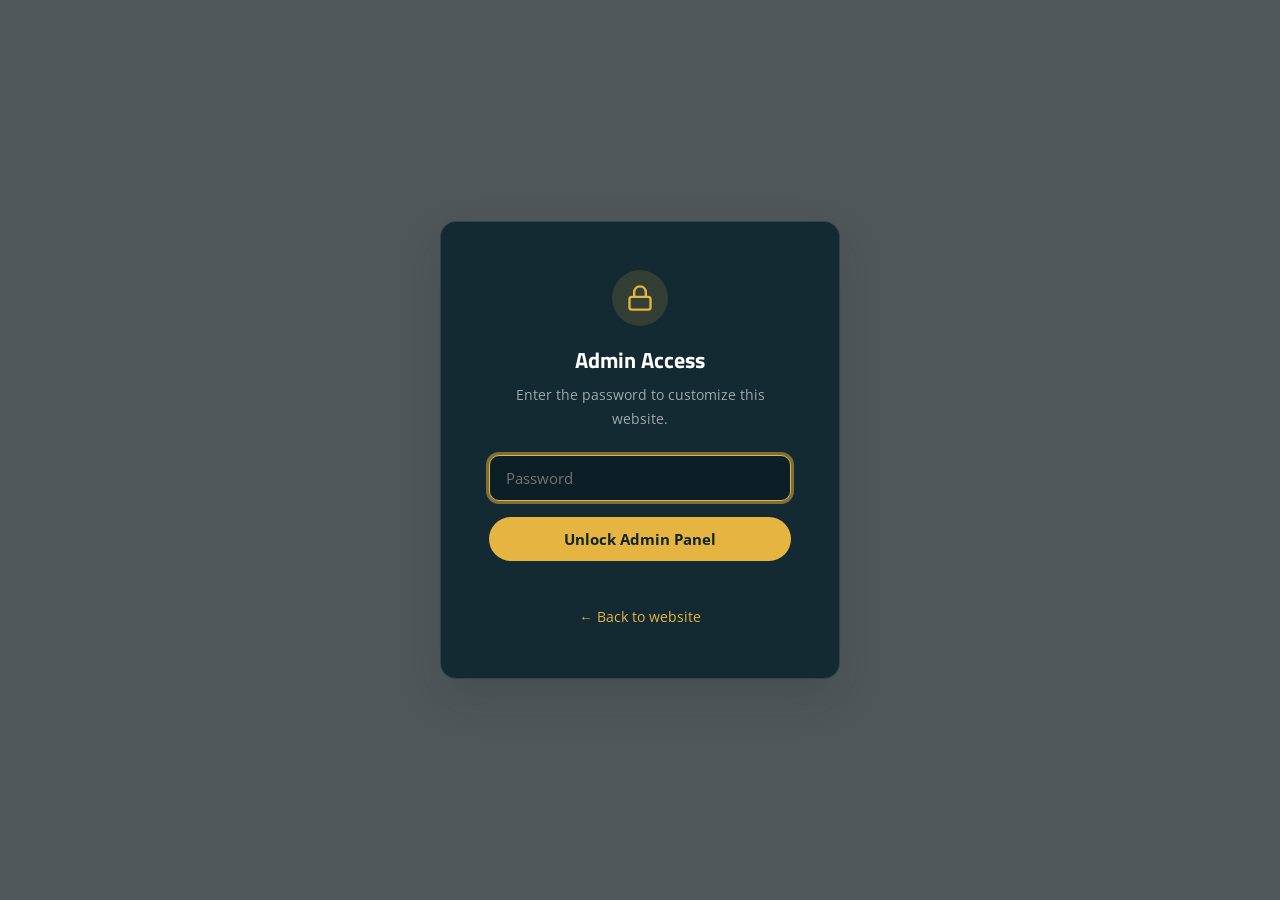
<file: admin.html>
<!doctype html>
<html lang="en">
<head>
  <meta charset="UTF-8">
  <meta name="viewport" content="width=device-width, initial-scale=1.0">
  <title>Admin Panel — Vietnam Airlines PTFS</title>
  <link rel="icon" type="image/svg+xml" href="favicon.svg">
  <link rel="preconnect" href="https://fonts.googleapis.com">
  <link rel="preconnect" href="https://fonts.gstatic.com" crossorigin>
  <link href="https://fonts.googleapis.com/css2?family=Titillium+Web:wght@400;600;700&family=Open+Sans:wght@400;600;700&display=swap" rel="stylesheet">
  <link rel="stylesheet" href="styles.css">
</head>
<body>

<!-- ===== LOGIN ===== -->
<div class="login-backdrop" id="loginBackdrop" style="display:none">
  <div class="login-modal" role="dialog" aria-modal="true" aria-labelledby="loginTitle">
    <div class="lock" aria-hidden="true">
      <svg viewBox="0 0 24 24" width="28" height="28" fill="none" stroke="currentColor" stroke-width="2"><rect x="3" y="11" width="18" height="11" rx="2"/><path d="M7 11V7a5 5 0 0 1 10 0v4"/></svg>
    </div>
    <h2 id="loginTitle">Admin Access</h2>
    <p>Enter the password to customize this website.</p>
    <form id="loginForm" novalidate>
      <div class="a-field">
        <label class="visually-hidden" for="loginPass">Password</label>
        <input type="password" id="loginPass" placeholder="Password" autocomplete="current-password" required>
      </div>
      <button type="submit" class="admin-btn" style="width:100%">Unlock Admin Panel</button>
      <div class="login-error" id="loginError" role="alert"></div>
    </form>
    <a href="index.html" style="display:inline-block;margin-top:16px;font-size:0.85rem;color:var(--vna-gold)">← Back to website</a>
  </div>
</div>

<!-- ===== SHELL ===== -->
<div class="admin-shell" id="adminShell" style="display:none">
  <aside class="admin-sidebar">
    <div class="admin-brand">
      <h1>Vietnam Airlines PTFS</h1>
      <p>Site Control Panel</p>
    </div>
    <nav class="admin-nav" aria-label="Admin sections">
      <span class="nav-group">Site</span>
      <a href="#tab-identity" data-admin-link data-tab="identity" class="active"><svg viewBox="0 0 24 24" fill="none" stroke="currentColor" stroke-width="2"><path d="M20 21v-2a4 4 0 0 0-4-4H8a4 4 0 0 0-4 4v2"/><circle cx="12" cy="7" r="4"/></svg>Identity</a>
      <a href="#tab-theme" data-admin-link data-tab="theme"><svg viewBox="0 0 24 24" fill="none" stroke="currentColor" stroke-width="2"><circle cx="13.5" cy="6.5" r="2.5"/><circle cx="17.5" cy="10.5" r="2.5"/><circle cx="8.5" cy="7.5" r="2.5"/><circle cx="6.5" cy="12.5" r="2.5"/><path d="M12 21a9 9 0 0 0 9-9H3a9 9 0 0 0 9 9z"/></svg>Theme</a>
      <a href="#tab-navigation" data-admin-link data-tab="navigation"><svg viewBox="0 0 24 24" fill="none" stroke="currentColor" stroke-width="2"><path d="M4 7h16M4 12h16M4 17h16"/></svg>Navigation</a>
      <span class="nav-group">Content</span>
      <a href="#tab-pages" data-admin-link data-tab="pages"><svg viewBox="0 0 24 24" fill="none" stroke="currentColor" stroke-width="2"><path d="M14 2H6a2 2 0 0 0-2 2v16a2 2 0 0 0 2 2h12a2 2 0 0 0 2-2V8z"/><path d="M14 2v6h6"/></svg>Pages & Sections</a>
      <span class="nav-group">System</span>
      <a href="#tab-transfer" data-admin-link data-tab="transfer"><svg viewBox="0 0 24 24" fill="none" stroke="currentColor" stroke-width="2"><path d="M5 9l-3 3 3 3M19 15l3-3-3-3M9 6l6 12"/></svg>Import / Export</a>
      <a href="#tab-danger" data-admin-link data-tab="danger"><svg viewBox="0 0 24 24" fill="none" stroke="currentColor" stroke-width="2"><path d="M12 9v4M12 17h.01M10.3 3.9L1.8 18a2 2 0 0 0 1.7 3h17a2 2 0 0 0 1.7-3L13.7 3.9a2 2 0 0 0-3.4 0z"/></svg>Danger Zone</a>
    </nav>
    <div style="margin:auto var(--s5) 0;padding-top:var(--s4);border-top:1px solid rgba(255,255,255,0.1);font-size:0.75rem;color:rgba(255,255,255,0.5)">
      Edits save to this browser. Export to publish them.
    </div>
  </aside>

  <div class="admin-main">
    <div class="admin-topbar">
      <h2><span class="kicker">Customize your site</span><span id="tabTitle">Identity</span></h2>
      <span class="admin-live"><span class="dot"></span> Live — saved to this browser</span>
    </div>

    <!-- ===== IDENTITY ===== -->
    <section class="admin-section active" id="tabpane-identity">
      <div class="admin-card">
        <h3>Site Identity</h3>
        <p class="card-desc">The name, tagline, logo and favicon shown across the whole site.</p>
        <div class="a-grid">
          <div class="a-field"><label>Site Name</label><input type="text" id="aSiteName" placeholder="Vietnam Airlines PTFS"></div>
          <div class="a-field"><label>Tagline</label><input type="text" id="aTagline" placeholder="Fly With the Golden Lotus"></div>
        </div>
        <div class="a-field"><label>Logo (Image URL or Data URI)</label><input type="text" id="aLogo" placeholder="Paste image URL / data URI"></div>
        <div class="a-field"><label>Favicon (Image URL)</label><input type="text" id="aFavicon" placeholder="Paste image URL"></div>
        <div class="admin-btn-row">
          <button class="admin-btn" id="saveIdentity">Save Identity</button>
        </div>
      </div>
    </section>

    <!-- ===== THEME ===== -->
    <section class="admin-section" id="tabpane-theme">
      <div class="admin-card">
        <h3>Brand Colors</h3>
        <p class="card-desc">Define the entire visual palette. These map to every page.</p>
        <div class="a-grid">
          <div class="a-field"><label>Primary (VNA Blue)</label><input type="color" id="aPrimary" style="height:46px;padding:4px"></div>
          <div class="a-field"><label>Primary Dark</label><input type="color" id="aPrimaryDark" style="height:46px;padding:4px"></div>
          <div class="a-field"><label>Accent (Golden)</label><input type="color" id="aSecondary" style="height:46px;padding:4px"></div>
          <div class="a-field"><label>Creme</label><input type="color" id="aCreme" style="height:46px;padding:4px"></div>
          <div class="a-field"><label>Background</label><input type="color" id="aBackground" style="height:46px;padding:4px"></div>
          <div class="a-field"><label>Surface</label><input type="color" id="aSurface" style="height:46px;padding:4px"></div>
          <div class="a-field"><label>Text</label><input type="color" id="aText" style="height:46px;padding:4px"></div>
          <div class="a-field"><label>Muted Text</label><input type="color" id="aTextMuted" style="height:46px;padding:4px"></div>
          <div class="a-field"><label>Border</label><input type="color" id="aBorder" style="height:46px;padding:4px"></div>
        </div>
      </div>
      <div class="admin-card">
        <h3>Typography & Shape</h3>
        <p class="card-desc">Choose a font pairing and corner radius for the whole site.</p>
        <div class="a-grid">
          <div class="a-field"><label>Font Pairing</label>
            <select id="aFontPreset">
              <option value="titillium-open-sans">Titillium Web + Open Sans</option>
              <option value="montserrat-inter">Montserrat + Inter</option>
              <option value="poppins-lato">Poppins + Lato</option>
              <option value="playfair-open-sans">Playfair Display + Open Sans</option>
            </select>
          </div>
          <div class="a-field"><label>Corner Radius</label>
            <select id="aRadius">
              <option value="soft">Soft</option>
              <option value="round">Rounded</option>
              <option value="sharp">Sharp</option>
            </select>
          </div>
          <div class="a-field"><label>Header Style</label>
            <select id="aHeaderStyle">
              <option value="transparent">Transparent (over hero)</option>
              <option value="solid">Always Solid</option>
            </select>
          </div>
        </div>
        <div class="a-field"><label>Global Background Image (URL)</label><input type="text" id="aBgImage" placeholder="Leave empty to use theme colors"></div>
        <div class="admin-btn-row">
          <button class="admin-btn" id="saveTheme">Save Theme</button>
          <button class="admin-btn ghost" id="resetTheme">Reset to Default</button>
        </div>
      </div>
    </section>

    <!-- ===== NAVIGATION ===== -->
    <section class="admin-section" id="tabpane-navigation">
      <div class="admin-card">
        <h3>Navigation</h3>
        <p class="card-desc">Rename or hide pages in the header menu. Hidden pages remain reachable by direct link.</p>
        <div id="navEditor"></div>
      </div>
    </section>

    <!-- ===== PAGES ===== -->
    <section class="admin-section" id="tabpane-pages">
      <div class="admin-card">
        <h3>Select a page</h3>
        <p class="card-desc">Choose a page to arrange its content sections, then edit each section's fields.</p>
        <div class="a-field">
          <label>Page</label>
          <select id="pageSelect"></select>
        </div>
        <div class="a-field"><label>Page Title Override</label><input type="text" id="pageTitle" placeholder="Leave blank to use the menu label"></div>
        <div class="a-field"><label>Meta Description</label><input type="text" id="pageMeta" placeholder="Search engines show this under the title"></div>
      </div>
      <div class="admin-card">
        <div class="admin-topbar" style="margin-bottom:var(--s4)">
          <h3>Sections</h3>
          <div class="admin-btn-row" style="margin-top:0">
            <select id="addSectionType" style="background:#0C1E26;border:1px solid rgba(255,255,255,0.14);color:#EDF4F6;padding:10px 12px;border-radius:10px">
              <option value="hero">Hero</option>
              <option value="imageText">Image + Text</option>
              <option value="featureCards">Feature Cards</option>
              <option value="statsRow">Stats Row</option>
              <option value="richText">Rich Text</option>
              <option value="accordion">Accordion</option>
              <option value="table">Table</option>
              <option value="ctaBanner">CTA Banner</option>
              <option value="socialLinks">Social Links</option>
              <option value="buttonRow">Button Row</option>
              <option value="divider">Divider</option>
            </select>
            <button class="admin-btn" id="addSectionBtn">＋ Add</button>
          </div>
        </div>
        <div id="sectionList"></div>
      </div>
      <div class="admin-card" id="sectionEditorCard" style="display:none">
        <h3 id="sectionEditorTitle">Edit section</h3>
        <div id="sectionEditor"></div>
        <div class="admin-btn-row">
          <button class="admin-btn" id="saveSection">Save Section</button>
          <button class="admin-btn ghost" id="closeSectionEditor">Done</button>
        </div>
      </div>
    </section>

    <!-- ===== TRANSFER ===== -->
    <section class="admin-section" id="tabpane-transfer">
      <div class="admin-card">
        <h3>Publish your changes</h3>
        <p class="card-desc">Edits live only in this browser until you publish. Export the config and replace <code>content.json</code> in your project, then redeploy.</p>
        <div class="admin-btn-row">
          <button class="admin-btn" id="exportBtn">Export config.json (download)</button>
        </div>
        <hr class="admin-divider">
        <h3>Import</h3>
        <p class="card-desc">Load a previously exported config, or reset to the published <code>content.json</code> defaults.</p>
        <div class="a-field"><label>Import file</label><input type="file" id="importFile" accept=".json,application/json"></div>
        <div class="admin-btn-row">
          <button class="admin-btn ghost" id="importBtn">Import from file</button>
          <button class="admin-btn ghost" id="discardDraftBtn">Discard local draft</button>
        </div>
      </div>
    </section>

    <!-- ===== DANGER ===== -->
    <section class="admin-section" id="tabpane-danger">
      <div class="admin-card">
        <h3 style="color:#ff9d9d">Danger Zone</h3>
        <p class="card-desc">Actions that affect the whole site — use with care.</p>
        <div class="admin-btn-row">
          <button class="admin-btn danger" id="lockBtn">Lock Admin Panel</button>
          <a class="admin-btn ghost" href="index.html" style="text-decoration:none">Open Website</a>
        </div>
      </div>
    </section>

  </div>
</div>

<div class="admin-toast" id="adminToast" role="status" aria-live="polite"></div>

<script src="app.js"></script>
<script>
(function () {
  var isAuthed = VNA.isUnlocked();
  var backdrop = document.getElementById('loginBackdrop');
  var shell = document.getElementById('adminShell');
  var form = document.getElementById('loginForm');
  var pass = document.getElementById('loginPass');
  var err = document.getElementById('loginError');

  function showShell() {
    backdrop.style.display = 'none';
    shell.style.display = 'flex';
    VNA.loadContent().then(function () {
      VNA.applyTheme();
      bindTabs();
      loadIdentity();
      loadTheme();
      loadNavigation();
      loadPages();
    });
  }

  if (isAuthed) showShell();
  else {
    backdrop.style.display = 'flex';
    pass.focus();
  }

  /* async sha */
  function sha256(str) {
    var buf = new TextEncoder().encode(str);
    return crypto.subtle.digest('SHA-256', buf).then(function (d) {
      return Array.from(new Uint8Array(d)).map(function (b) { return b.toString(16).padStart(2, '0'); }).join('');
    });
  }
  form.addEventListener('submit', function (e) { e.preventDefault(); doLogin(); });
  function doLogin() {
    var val = pass.value;
    var expected = VNA.getPasswordHash();
    if (!expected) { err.textContent = 'No password configured. Set content.json admin.passwordHash.'; return; }
    sha256(val).then(function (h) {
      if (h === expected) { err.textContent = ''; VNA.unlock(); showShell(); }
      else { err.textContent = 'Incorrect password. Try again.'; pass.select(); pass.focus(); }
    });
  }

  /* ===== TABS ===== */
  function bindTabs() {
    var titles = { identity:'Identity', theme:'Theme', navigation:'Navigation', pages:'Pages & Sections', transfer:'Import / Export', danger:'Danger Zone' };
    document.querySelectorAll('[data-admin-link]').forEach(function (a) {
      a.addEventListener('click', function (e) {
        e.preventDefault();
        var tab = a.getAttribute('data-tab');
        document.querySelectorAll('[data-admin-link]').forEach(function (x) { x.classList.remove('active'); });
        a.classList.add('active');
        document.querySelectorAll('.admin-section').forEach(function (s) { s.classList.remove('active'); });
        var pane = document.getElementById('tabpane-' + tab);
        if (pane) pane.classList.add('active');
        document.getElementById('tabTitle').textContent = titles[tab] || tab;
      });
    });
  }

  /* ===== IDENTITY ===== */
  function loadIdentity() {
    var id = VNA.identity();
    setVal('aSiteName', id.siteName);
    setVal('aTagline', id.tagline);
    setVal('aLogo', id.logo ? id.logo.image : '');
    setVal('aFavicon', id.favicon ? id.favicon.image : '');
  }
  document.getElementById('saveIdentity').addEventListener('click', function () {
    VNA.setDraftPath('identity.siteName', gv('aSiteName'));
    VNA.setDraftPath('identity.tagline', gv('aTagline'));
    VNA.setDraftPath('identity.logo.image', gv('aLogo'));
    VNA.setDraftPath('identity.favicon.image', gv('aFavicon'));
    VNA.applyTheme();
    VNA.toast('Identity saved & applied.');
  });

  /* ===== THEME ===== */
  function loadTheme() {
    var t = VNA.theme();
    var c = t.colors;
    setVal('aPrimary', c.primary);
    setVal('aPrimaryDark', c.primaryDark);
    setVal('aSecondary', c.secondary);
    setVal('aCreme', c.creme);
    setVal('aBackground', c.background);
    setVal('aSurface', c.surface);
    setVal('aText', c.text);
    setVal('aTextMuted', c.textMuted);
    setVal('aBorder', c.border);
    setVal('aFontPreset', t.fontPresetId);
    setVal('aRadius', t.radius);
    setVal('aHeaderStyle', t.headerStyle);
    setVal('aBgImage', t.backgroundImage);
  }
  document.getElementById('saveTheme').addEventListener('click', function () {
    VNA.setDraftPath('theme.colors.primary', gv('aPrimary'));
    VNA.setDraftPath('theme.colors.primaryDark', gv('aPrimaryDark'));
    VNA.setDraftPath('theme.colors.secondary', gv('aSecondary'));
    VNA.setDraftPath('theme.colors.creme', gv('aCreme'));
    VNA.setDraftPath('theme.colors.background', gv('aBackground'));
    VNA.setDraftPath('theme.colors.surface', gv('aSurface'));
    VNA.setDraftPath('theme.colors.text', gv('aText'));
    VNA.setDraftPath('theme.colors.textMuted', gv('aTextMuted'));
    VNA.setDraftPath('theme.colors.border', gv('aBorder'));
    VNA.setDraftPath('theme.fontPresetId', gv('aFontPreset'));
    VNA.setDraftPath('theme.radius', gv('aRadius'));
    VNA.setDraftPath('theme.headerStyle', gv('aHeaderStyle'));
    VNA.setDraftPath('theme.backgroundImage', gv('aBgImage'));
    loadThemeFont();
    VNA.applyTheme();
    VNA.toast('Theme saved & applied.');
  });
  function loadThemeFont() {
    var fp = { 'titillium-open-sans':'Titillium+Web:wght@400;600;700|Open+Sans:wght@400;600;700', 'montserrat-inter':'Montserrat:wght@400;600;700|Inter:wght@400;600;700', 'poppins-lato':'Poppins:wght@400;600;700|Lato:wght@400;700', 'playfair-open-sans':'Playfair+Display:wght@600;700|Open+Sans:wght@400;600;700' }[gv('aFontPreset')];
    if (fp) {
      var link = document.createElement('link');
      link.rel = 'stylesheet';
      link.href = 'https://fonts.googleapis.com/css2?family=' + fp + '&display=swap';
      document.head.appendChild(link);
    }
  }
  document.getElementById('resetTheme').addEventListener('click', function () {
    // reset theme keys to content.json defaults
    var t = VNA.theme();
    Object.keys(t.colors).forEach(function (k) { VNA.setDraftPath('theme.colors.' + k, t.colors[k]); });
    loadTheme();
    VNA.toast('Theme reset to published defaults.');
  });

  /* ===== NAVIGATION ===== */
  function loadNavigation() {
    var host = document.getElementById('navEditor');
    var routes = ['home','rules','about','about-server','about-socials','about-fleet','about-pacific','about-vasco','lotusmiles','lotusmiles-intro','lotusmiles-about','lotusmiles-howto','affiliates','affiliates-intro','affiliates-skyteam','affiliates-requirements','affiliates-tiers','affiliates-ours','support','careers','careers-intro','careers-positions','careers-results','careers-direct-entry','news','flight-info','flights','skyteam-flights','partner-flights','flight-board','meals-drinks'];
    var html = '';
    routes.forEach(function (r) {
      var ov = VNA.navOverrides()[r] || {};
      html += '<div class="a-sec-item" data-navcheck data-route="' + r + '">';
      html += '<label style="display:flex;align-items:center;gap:10px;flex:1;min-width:0"><input type="checkbox" data-navhidden ' + (ov.hidden ? 'checked' : '') + '> <span style="font-weight:600;font-size:0.92rem">' + VNA.labelFor(r) + '</span></label>';
      html += '<input type="text" data-navlabel value="' + (ov.label || '') + '" placeholder="Rename" style="width:170px;background:#0C1E26;border:1px solid rgba(255,255,255,0.14);color:#EDF4F6;padding:7px 10px;border-radius:8px">';
      html += '</div>';
    });
    host.innerHTML = '<p class="a-hint" style="margin-bottom:var(--s3)">Tick a page to hide it from the menu. Type a custom label to rename it. Changes save automatically.</p>' + html;
    host.querySelectorAll('[data-navhidden]').forEach(function (cb) {
      cb.addEventListener('change', saveNav);
    });
    host.querySelectorAll('[data-navlabel]').forEach(function (inp) {
      inp.addEventListener('change', saveNav);
    });
  }
  function saveNav() {
    document.querySelectorAll('[data-navcheck]').forEach(function (row) {
      var r = row.getAttribute('data-route');
      var hidden = row.querySelector('[data-navhidden]').checked;
      var label = row.querySelector('[data-navlabel]').value.trim();
      var ov = VNA.navOverrides()[r] || {};
      var patch = {};
      if (hidden) patch.hidden = true; else delete patch._unused;
      if (label) patch.label = label; else patch.label = undefined;
      var merged = Object.assign({}, ov);
      if (hidden) merged.hidden = true; else delete merged.hidden;
      if (label) merged.label = label; else delete merged.label;
      VNA.setDraftPath('navOverrides.' + r, merged);
    });
    VNA.toast('Navigation updated.');
  }

  /* ===== PAGES ===== */
  var currentPage = null;
  var pagesList = null;

  function loadPages() {
    pagesList = [];
    var all = VNA.allPages();
    Object.keys(all).forEach(function (k) { if (all[k]) pagesList.push(k); });
    // order by nav
    pagesList.sort();
    var sel = document.getElementById('pageSelect');
    sel.innerHTML = '';
    pagesList.forEach(function (k) {
      var o = document.createElement('option');
      o.value = k;
      o.textContent = VNA.labelFor(k) + ' (' + k + ')';
      sel.appendChild(o);
    });
    if (pagesList.indexOf(currentPage) === -1) currentPage = pagesList[0] || 'home';
    sel.value = currentPage;
    sel.addEventListener('change', function () {
      currentPage = sel.value;
      loadPageEditor();
    });
    loadPageEditor();
  }

  function loadPageEditor() {
    var page = VNA.allPages()[currentPage] || { sections: [] };
    setVal('pageTitle', page.titleOverride || '');
    setVal('pageMeta', page.metaDescription || '');
    renderSectionList(page.sections || []);
  }

  function renderSectionList(sections) {
    var host = document.getElementById('sectionList');
    if (!sections.length) { host.innerHTML = '<div class="empty-state" style="border-color:rgba(255,255,255,0.15);color:rgba(255,255,255,0.6)">No sections yet. Add one to start building this page.</div>'; return; }
    var html = '';
    sections.forEach(function (sec, i) {
      var title = secTitle(sec);
      html += '<div class="a-sec-item" data-sec-row data-index="' + i + '">';
      html += '<div class="handle"><span class="grip" title="Drag">⠿</span><span class="type-tag">' + sec.type + '</span></div>';
      html += '<span class="title" style="flex:1">' + (title || '(untitled)') + '</span>';
      html += '<div class="sec-actions" data-index="' + i + '">';
      html += '<button class="icon-btn" data-editsec title="Edit"><svg viewBox="0 0 24 24" fill="none" stroke="currentColor" stroke-width="2"><path d="M17 3a2.8 2.8 0 1 1 4 4L7.5 20.5 2 22l1.5-5.5z"/></svg></button>';
      html += '<button class="icon-btn" data-movesec data-dir="up" title="Move up"><svg viewBox="0 0 24 24" fill="none" stroke="currentColor" stroke-width="2"><path d="M12 19V5M5 12l7-7 7 7"/></svg></button>';
      html += '<button class="icon-btn" data-movesec data-dir="down" title="Move down"><svg viewBox="0 0 24 24" fill="none" stroke="currentColor" stroke-width="2"><path d="M12 5v14M5 12l7 7 7-7"/></svg></button>';
      html += '<button class="icon-btn del" data-delsec title="Remove"><svg viewBox="0 0 24 24" fill="none" stroke="currentColor" stroke-width="2"><path d="M3 6h18M8 6V4a1 1 0 0 1 1-1h6a1 1 0 0 1 1 1v2M6 6l1 15h10l1-15"/></svg></button>';
      html += '</div></div>';
    });
    host.innerHTML = html;
    host.querySelectorAll('[data-editsec]').forEach(function (b) { b.addEventListener('click', function () { openSectionEditor(parseInt(b.closest('[data-sec-row]').getAttribute('data-index'), 10)); }); });
    host.querySelectorAll('[data-delsec]').forEach(function (b) { b.addEventListener('click', function () { removeSection(parseInt(b.closest('[data-sec-row]').getAttribute('data-index'), 10)); }); });
    host.querySelectorAll('[data-movesec]').forEach(function (b) { b.addEventListener('click', function () { moveSection(parseInt(b.closest('[data-sec-row]').getAttribute('data-index'), 10), b.getAttribute('data-dir')); }); });
  }

  function secTitle(sec) {
    var d = sec.data || {};
    return d.heading || d.title || (d.items && d.items[0] && d.items[0].title) || '';
  }

  function currentSections() {
    var page = VNA.allPages()[currentPage] || { sections: [] };
    return page.sections || [];
  }
  function saveSections(list) {
    VNA.setDraftPath('pages.' + currentPage + '.sections', list);
    renderSectionList(list);
  }

  document.getElementById('addSectionBtn').addEventListener('click', function () {
    var type = document.getElementById('addSectionType').value;
    var sec = makeSection(type);
    var list = currentSections();
    list.push(sec);
    saveSections(list);
    VNA.toast('Added ' + type + ' section.');
  });

  function makeSection(type) {
    var id = type + '_' + Math.random().toString(36).slice(2, 8);
    var data = defaultsFor(type);
    return { id: id, type: type, data: data };
  }
  function defaultsFor(type) {
    switch (type) {
      case 'hero': return { eyebrow:'', heading:'Heading', subheading:'', backgroundImage:'', overlay:true, align:'left', height:'medium', buttons:[] };
      case 'imageText': return { heading:'Heading', body:'Body text', image:'', imagePosition:'left', buttons:[] };
      case 'featureCards': return { heading:'', layout:'grid', columns:'3', items:[{icon:'',title:'Card',text:'',link:'',featured:false}] };
      case 'statsRow': return { items:[{value:'100',label:'Label'}] };
      case 'richText': return { heading:'', body:'Rich text', align:'left', width:'narrow' };
      case 'accordion': return { heading:'', items:[{question:'Question',answer:'Answer'}] };
      case 'table': return { heading:'', columns:[{label:'Column'},{label:'Column'}], rows:[{cells:[{value:''},{value:''}]}] };
      case 'ctaBanner': return { heading:'Heading', body:'Body', tone:'brand', button:{label:'Button',link:'',style:'primary'} };
      case 'socialLinks': return { heading:'', items:[{platform:'discord',label:'Discord',url:''}] };
      case 'buttonRow': return { align:'center', buttons:[{label:'Button',link:'',style:'secondary'}] };
      case 'divider': return { style:'space', size:'small' };
      default: return {};
    }
  }

  function removeSection(i) {
    var list = currentSections();
    list.splice(i, 1);
    saveSections(list);
    if (editingIndex === i || editingIndex > i) { editingIndex--; }
    VNA.toast('Section removed.');
  }
  function moveSection(i, dir) {
    var list = currentSections();
    var j = dir === 'up' ? i - 1 : i + 1;
    if (j < 0 || j >= list.length) return;
    var tmp = list[i]; list[i] = list[j]; list[j] = tmp;
    saveSections(list);
    if (editingIndex === i) editingIndex = j;
    else if (editingIndex === j) editingIndex = i;
  }

  /* ===== SECTION EDITOR ===== */
  var editingIndex = -1;
  function openSectionEditor(i) {
    editingIndex = i;
    var list = currentSections();
    var sec = list[i];
    document.getElementById('sectionEditorCard').style.display = 'block';
    document.getElementById('sectionEditorTitle').textContent = 'Edit ' + sec.type + ' section';
    var host = document.getElementById('sectionEditor');
    host.innerHTML = buildEditorForm(sec);
    bindEditorForm(sec);
  }
  document.getElementById('closeSectionEditor').addEventListener('click', function () {
    document.getElementById('sectionEditorCard').style.display = 'none';
    editingIndex = -1;
  });

  function buildEditorForm(sec) {
    var d = sec.data || {};
    var html = '';
    function field(label, id, value, isTextarea) {
      var v = (value == null ? '' : String(value)).replace(/"/g, '&quot;');
      return '<div class="a-field"><label>' + label + '</label>' +
        (isTextarea ? '<textarea data-secf id="' + id + '">' + v + '</textarea>' : '<input type="text" data-secf id="' + id + '" value="' + v + '">') + '</div>';
    }
    switch (sec.type) {
      case 'hero':
        html += field('Eyebrow', 'fEyebrow', d.eyebrow);
        html += field('Heading', 'fHeading', d.heading);
        html += field('Subheading (Markdown)', 'fSubheading', d.subheading, true);
        html += field('Background Image URL', 'fBgImage', d.backgroundImage);
        html += field('Align', 'fAlign', d.align);
        html += field('Height', 'fHeight', d.height);
        html += '<div class="a-field"><label>Overlay</label><input type="checkbox" data-seccheck id="fOverlay"' + (d.overlay ? ' checked' : '') + '></div>';
        break;
      case 'imageText':
        html += field('Heading', 'fHeading', d.heading);
        html += field('Body (Markdown)', 'fBody', d.body, true);
        html += field('Image URL', 'fImage', d.image);
        html += field('Image Position (left/right)', 'fImgPos', d.imagePosition);
        break;
      case 'featureCards':
        html += field('Heading', 'fHeading', d.heading);
        html += field('Layout (grid/list)', 'fLayout', d.layout);
        html += field('Columns (2/3)', 'fColumns', d.columns);
        html += '<div class="a-hint" style="margin-bottom:var(--s3)">Edit card items as JSON (icon name, title, text, link, featured).</div>';
        html += field('Items (JSON array)', 'fItems', JSON.stringify(d.items || []), true);
        break;
      case 'statsRow':
        html += '<div class="a-hint" style="margin-bottom:var(--s3)">Edit stats as a JSON array of {value, label}.</div>';
        html += field('Items (JSON array)', 'fItems', JSON.stringify(d.items || []), true);
        break;
      case 'richText':
        html += field('Heading', 'fHeading', d.heading);
        html += field('Body (Markdown)', 'fBody', d.body, true);
        html += field('Align (left/center)', 'fAlign', d.align);
        html += field('Width (full/narrow)', 'fWidth', d.width);
        break;
      case 'accordion':
        html += field('Heading', 'fHeading', d.heading);
        html += '<div class="a-hint" style="margin-bottom:var(--s3)">Edit items as a JSON array of {question, answer (Markdown)}.</div>';
        html += field('Items (JSON array)', 'fItems', JSON.stringify(d.items || []), true);
        break;
      case 'table':
        html += field('Heading', 'fHeading', d.heading);
        html += field('Columns (JSON array)', 'fColumnsData', JSON.stringify(d.columns || []), true);
        html += field('Rows (JSON array)', 'fRows', JSON.stringify(d.rows || []), true);
        break;
      case 'ctaBanner':
        html += field('Heading', 'fHeading', d.heading);
        html += field('Body', 'fBody', d.body, true);
        html += field('Tone (brand/gold/subtle)', 'fTone', d.tone);
        html += field('Button Label', 'fBtnLabel', d.button ? d.button.label : '');
        html += field('Button Link', 'fBtnLink', d.button ? d.button.link : '');
        break;
      case 'socialLinks':
        html += field('Heading', 'fHeading', d.heading);
        html += field('Items (JSON array of {platform,label,url})', 'fItems', JSON.stringify(d.items || []), true);
        break;
      case 'buttonRow':
        html += field('Align (center/left)', 'fAlign', d.align);
        html += field('Buttons (JSON array of {label,link,style})', 'fItems', JSON.stringify(d.buttons || []), true);
        break;
      case 'divider':
        html += field('Size (small/medium/large)', 'fSize', d.size);
        break;
      default:
        html += '<p class="a-hint">No editable fields for this type.</p>';
    }
    return html;
  }

  function bindEditorForm(sec) {
    var d = sec.data || {};
    var host = document.getElementById('sectionEditor');
    host.querySelectorAll('[data-secf]').forEach(function (inp) { /* values read on save */ });
  }

  document.getElementById('saveSection').addEventListener('click', function () {
    if (editingIndex < 0) return;
    var list = currentSections();
    var sec = list[editingIndex];
    var d = sec.data;
    var host = document.getElementById('sectionEditor');
    function v(id) { var el = document.getElementById(id); return el ? el.value : ''; }
    function cb(id) { var el = document.getElementById(id); return el ? el.checked : false; }
    switch (sec.type) {
      case 'hero':
        d.eyebrow = v('fEyebrow'); d.heading = v('fHeading'); d.subheading = v('fSubheading');
        d.backgroundImage = v('fBgImage'); d.align = v('fAlign'); d.height = v('fHeight');
        d.overlay = !!document.getElementById('fOverlay') && document.getElementById('fOverlay').checked;
        break;
      case 'imageText':
        d.heading = v('fHeading'); d.body = v('fBody'); d.image = v('fImage'); d.imagePosition = v('fImgPos');
        break;
      case 'featureCards':
        d.heading = v('fHeading'); d.layout = v('fLayout'); d.columns = v('fColumns');
        try { d.items = JSON.parse(v('fItems')); } catch (e) { VNA.toast('Invalid JSON for items.'); return; }
        break;
      case 'statsRow':
        try { d.items = JSON.parse(v('fItems')); } catch (e2) { VNA.toast('Invalid JSON for items.'); return; }
        break;
      case 'richText':
        d.heading = v('fHeading'); d.body = v('fBody'); d.align = v('fAlign'); d.width = v('fWidth');
        break;
      case 'accordion':
        d.heading = v('fHeading');
        try { d.items = JSON.parse(v('fItems')); } catch (e3) { VNA.toast('Invalid JSON for items.'); return; }
        break;
      case 'table':
        d.heading = v('fHeading');
        try { d.columns = JSON.parse(v('fColumnsData')); d.rows = JSON.parse(v('fRows')); } catch (e4) { VNA.toast('Invalid JSON for table.'); return; }
        break;
      case 'ctaBanner':
        d.heading = v('fHeading'); d.body = v('fBody'); d.tone = v('fTone');
        d.button = d.button || {}; d.button.label = v('fBtnLabel'); d.button.link = v('fBtnLink');
        break;
      case 'socialLinks':
        d.heading = v('fHeading');
        try { d.items = JSON.parse(v('fItems')); } catch (e5) { VNA.toast('Invalid JSON for items.'); return; }
        break;
      case 'buttonRow':
        d.align = v('fAlign');
        try { d.buttons = JSON.parse(v('fItems')); } catch (e6) { VNA.toast('Invalid JSON for buttons.'); return; }
        break;
      case 'divider':
        d.size = v('fSize');
        break;
    }
    list[editingIndex] = sec;
    saveSections(list);
    VNA.toast('Section saved.');
  });

  /* ===== TRANSFER ===== */
  document.getElementById('exportBtn').addEventListener('click', function () {
    var json = VNA.exportJSON();
    var blob = new Blob([json], { type: 'application/json' });
    var url = URL.createObjectURL(blob);
    var a = document.createElement('a');
    a.href = url;
    a.download = 'content.json';
    document.body.appendChild(a);
    a.click();
    document.body.removeChild(a);
    URL.revokeObjectURL(url);
    VNA.toast('Exported content.json — replace the file in your project and redeploy.');
  });
  document.getElementById('importBtn').addEventListener('click', function () {
    var file = document.getElementById('importFile').files[0];
    if (!file) { VNA.toast('Choose a file first.'); return; }
    var reader = new FileReader();
    reader.onload = function (e) {
      try {
        var data = JSON.parse(e.target.result);
        // write into draft as full overlay
        VNA.setDraftPath('..', undefined); // noop
        localStorage.setItem('vna_admin_draft_v1', JSON.stringify(data));
        VNA.loadContent().then(function () { VNA.toast('Imported. Reload to see changes.'); location.reload(); });
      } catch (ex) { VNA.toast('Invalid config file.'); }
    };
    reader.readAsText(file);
  });
  document.getElementById('discardDraftBtn').addEventListener('click', function () {
    if (confirm('Discard all local edits and return to the published content.json?')) {
      VNA.clearDraft();
      VNA.loadContent().then(function () { location.reload(); });
    }
  });

  /* ===== DANGER ===== */
  document.getElementById('lockBtn').addEventListener('click', function () {
    VNA.lock();
    location.href = 'admin.html';
  });

  /* ===== helpers ===== */
  function setVal(id, val) { var el = document.getElementById(id); if (el) el.value = (val == null ? '' : val); }
  function gv(id) { var el = document.getElementById(id); return el ? el.value.trim() : ''; }
})();
</script>
</body>
</html>
</file>
<file: styles.css>
/* ============================================================
   Vietnam Airlines PTFS — Data-driven Website
   Rebuilt from content.json model (old VNA-React structure)
   Brand: VNA Blue / Golden-Yellow / Creme · Titillium + Open Sans
   ============================================================ */

:root {
  /* Brand palette (overridable via :root tokens from admin theme) */
  --vna-primary: #005F6E;
  --vna-primary-dark: #003C46;
  --vna-gold: #E6B441;
  --vna-creme: #FAFAEB;
  --vna-ink: #0B1F24;

  /* Semantic tokens bound from theme */
  --bg: #FFFFFF;
  --surface: #F4F6F7;
  --surface-2: #E9EEEF;
  --creme: #FAFAEB;
  --fg: #0B1F24;
  --muted: #5B7075;
  --border: #E1E7EA;
  --accent: #005F6E;
  --accent-dark: #003C46;
  --accent-2: #E6B441;
  --accent-contrast: #FFFFFF;
  --accent-2-contrast: #10252B;

  /* Type */
  --font-display: "Titillium Web", "Segoe UI", Arial, sans-serif;
  --font-body: "Open Sans", "Segoe UI", "Helvetica Neue", Arial, sans-serif;
  --font-mono: "Consolas", "Courier New", monospace;

  /* Spacing scale */
  --s1: 4px; --s2: 8px; --s3: 12px; --s4: 16px; --s5: 24px;
  --s6: 32px; --s7: 48px; --s8: 64px; --s9: 96px;

  /* Radius */
  --r-sm: 6px; --r-md: 10px; --r-lg: 16px; --r-full: 999px;

  /* Shadows */
  --sh-sm: 0 1px 2px rgba(11,31,36,0.08);
  --sh-md: 0 6px 18px rgba(11,31,36,0.1);
  --sh-lg: 0 18px 44px rgba(11,31,36,0.16);
  --sh-gold: 0 6px 20px rgba(230,180,65,0.3);

  --header-h: 72px;
}

/* ---------- Reset ---------- */
*, *::before, *::after { margin: 0; padding: 0; box-sizing: border-box; }
html { scroll-behavior: smooth; -webkit-text-size-adjust: 100%; }
body {
  font-family: var(--font-body);
  background: var(--bg);
  color: var(--fg);
  line-height: 1.65;
  min-height: 100vh;
  -webkit-font-smoothing: antialiased;
}
img { max-width: 100%; display: block; }
a { color: var(--accent); text-decoration: none; }
a, button { cursor: pointer; }
button, input, select, textarea { font-family: inherit; font-size: inherit; color: inherit; }
ul, ol { list-style-position: inside; }

:focus { outline: none; }
:focus-visible {
  outline: 3px solid var(--accent-2);
  outline-offset: 2px;
  border-radius: 3px;
}

.container { width: 100%; max-width: 1180px; margin: 0 auto; padding: 0 var(--s5); }
::selection { background: var(--accent-2); color: var(--accent-2-contrast); }

/* Visually hidden but available to screen readers */
.visually-hidden {
  position: absolute; width: 1px; height: 1px;
  padding: 0; margin: -1px; overflow: hidden;
  clip: rect(0 0 0 0); clip-path: inset(50%); white-space: nowrap; border: 0;
}

/* Skip link — first tabbable element */
.skip-link {
  position: fixed; top: 0; left: 0;
  transform: translateY(-150%);
  z-index: 600;
  background: var(--accent-dark); color: #fff;
  padding: var(--s2) var(--s4);
  border-radius: 0 0 var(--r-sm) 0;
  font-weight: 700; font-size: 0.92rem;
  transition: transform 0.18s cubic-bezier(0.16,1,0.3,1);
}
.skip-link:focus-visible { transform: translateY(0); outline: none; }

/* ============================================================
   HEADER — transparent over hero, solidifies on scroll
   ============================================================ */
.site-header {
  position: fixed;
  top: 0; left: 0; right: 0;
  height: var(--header-h);
  z-index: 100;
  display: flex;
  align-items: center;
  transition: background 0.28s cubic-bezier(0.16,1,0.3,1), box-shadow 0.28s ease, border-color 0.28s ease;
  background: transparent;
  border-bottom: 1px solid transparent;
  color: #fff;
}
.site-header.solid {
  background: rgba(255,255,255,0.96);
  border-bottom: 1px solid var(--border);
  box-shadow: var(--sh-sm);
  color: var(--fg);
  backdrop-filter: saturate(1.4) blur(8px);
}
.site-header .header-inner {
  width: 100%;
  max-width: 1280px;
  margin: 0 auto;
  padding: 0 var(--s5);
  display: flex;
  align-items: center;
  justify-content: space-between;
  gap: var(--s4);
}
.site-header .brand {
  display: flex; align-items: center; gap: var(--s3);
  color: inherit;
}
.site-header .brand .brand-name {
  font-family: var(--font-display);
  font-weight: 700;
  font-size: 1.15rem;
  line-height: 1.05;
}
.site-header .brand .brand-tag {
  font-size: 0.68rem;
  letter-spacing: 0.1em;
  text-transform: uppercase;
  opacity: 0.75;
}
.brand-logo { width: 44px; height: 44px; object-fit: contain; border-radius: var(--r-sm); background: #fff; padding: 2px; }

.main-nav { display: flex; align-items: center; gap: 4px; }
.nav-item { position: relative; }
.nav-link {
  display: inline-flex; align-items: center; gap: 6px;
  padding: var(--s2) var(--s3);
  border-radius: var(--r-md);
  font-weight: 600;
  font-size: 0.94rem;
  color: inherit;
  opacity: 0.92;
  transition: background 0.18s ease, opacity 0.18s ease;
}
.nav-link:hover { opacity: 1; background: rgba(255,255,255,0.14); }
.site-header.solid .nav-link:hover { background: var(--surface); }
.nav-link .caret {
  width: 10px; height: 10px;
  transition: transform 0.2s cubic-bezier(0.16,1,0.3,1);
}
.nav-item.open .nav-link .caret { transform: rotate(180deg); }
.nav-dropdown {
  position: absolute;
  top: calc(100% + 8px);
  left: 0;
  min-width: 230px;
  background: #fff;
  color: var(--fg);
  border: 1px solid var(--border);
  border-radius: var(--r-md);
  box-shadow: var(--sh-md);
  padding: var(--s2);
  display: none;
  flex-direction: column;
  transform-origin: top left;
}
.nav-item.open .nav-dropdown { display: flex; }
.nav-dropdown .nav-link { color: var(--fg); opacity: 1; display: block; width: 100%; }
.nav-dropdown .nav-link:hover { background: var(--surface); }
.nav-cta {
  margin-left: var(--s2);
  background: var(--accent-2);
  color: var(--accent-2-contrast);
  border-radius: var(--r-full);
  padding: var(--s2) var(--s4);
  font-weight: 700;
  font-size: 0.9rem;
  transition: transform 0.18s cubic-bezier(0.16,1,0.3,1), box-shadow 0.18s ease;
}
.site-header.transparent .nav-cta { color: var(--accent-2-contrast); }
.nav-cta:hover { transform: translateY(-1px); box-shadow: var(--sh-gold); }

.nav-toggle {
  display: none;
  background: none; border: none;
  color: inherit;
  padding: var(--s3);
}
.nav-toggle svg { width: 26px; height: 26px; }

/* Mobile nav */
@media (max-width: 920px) {
  .nav-toggle { display: inline-flex; }
  .main-nav {
    position: fixed;
    top: var(--header-h); left: 0; right: 0;
    flex-direction: column;
    align-items: stretch;
    background: #fff;
    color: var(--fg);
    gap: 2px;
    padding: var(--s3);
    border-bottom: 1px solid var(--border);
    box-shadow: var(--sh-md);
    display: none;
    max-height: calc(100vh - var(--header-h));
    overflow-y: auto;
  }
  .main-nav.open { display: flex; }
  .nav-dropdown {
    position: static;
    box-shadow: none;
    border: none;
    padding: 0 0 0 var(--s4);
    display: none;
  }
  .nav-item.open .nav-dropdown { display: flex; }
  .nav-cta { margin: var(--s2) 0 0; text-align: center; }
}

/* ============================================================
   PAGE LAYOUT
   ============================================================ */
.page-shell { padding-top: var(--header-h); }
.page-shell:has(> .hero-section:first-child) { padding-top: 0; }

/* ============================================================
   HERO SECTION
   ============================================================ */
.hero-section {
  position: relative;
  display: flex;
  align-items: center;
  color: #fff;
  overflow: hidden;
}
.hero-section.size-small  { min-height: 44vh; }
.hero-section.size-medium { min-height: 62vh; }
.hero-section.size-large  { min-height: 86vh; }
.hero-bg {
  position: absolute; inset: 0;
  background-size: cover; background-position: center;
  z-index: 0;
  transform: scale(1.08);
  animation: hero-zoom 22s cubic-bezier(0.16,1,0.3,1) both;
}
@keyframes hero-zoom { from { transform: scale(1.16); } to { transform: scale(1.08); } }
.hero-section.no-overlay .hero-bg { animation: none; transform: none; }
.hero-tint {
  position: absolute; inset: 0; z-index: 1;
  background: linear-gradient(100deg,
    rgba(0,60,70,0.82) 0%,
    rgba(0,95,110,0.5) 42%,
    rgba(0,60,70,0.3) 100%);
}
.hero-section.align-center .hero-tint {
  background: linear-gradient(0deg, rgba(0,44,52,0.78) 0%, rgba(0,95,110,0.4) 100%);
}
.hero-content {
  position: relative;
  z-index: 2;
  width: 100%;
  padding: var(--s9) 0;
}
.hero-section.align-center .hero-content { text-align: center; }
.hero-section.align-center .hero-inner { margin: 0 auto; }
.hero-section.align-right .hero-inner { margin-left: auto; }
.hero-inner { max-width: 720px; }
.hero-eyebrow {
  display: inline-block;
  font-family: var(--font-mono);
  font-size: 0.78rem;
  letter-spacing: 0.16em;
  text-transform: uppercase;
  color: var(--vna-gold);
  margin-bottom: var(--s4);
  font-weight: 600;
}
.hero-inner h1 {
  font-family: var(--font-display);
  font-size: clamp(2.4rem, 5.4vw, 4rem);
  font-weight: 700;
  line-height: 1.06;
  letter-spacing: -0.01em;
  margin-bottom: var(--s5);
}
.hero-sub {
  font-size: 1.13rem;
  line-height: 1.6;
  color: rgba(255,255,255,0.94);
  max-width: 640px;
}
.hero-section.align-center .hero-sub { margin: 0 auto; }
.hero-actions {
  display: flex;
  flex-wrap: wrap;
  gap: var(--s3);
  margin-top: var(--s6);
}
.hero-section.align-center .hero-actions { justify-content: center; }

/* ============================================================
   BUTTONS
   ============================================================ */
.btn {
  display: inline-flex;
  align-items: center;
  justify-content: center;
  gap: var(--s2);
  padding: var(--s3) var(--s6);
  border-radius: var(--r-full);
  font-weight: 700;
  font-size: 0.98rem;
  min-height: 46px;
  border: 2px solid transparent;
  transition: transform 0.18s cubic-bezier(0.16,1,0.3,1), background 0.18s ease, box-shadow 0.18s ease, border-color 0.18s ease, color 0.18s ease;
}
.btn:active { transform: translateY(0) scale(0.99); }
/* Keyboard focus on solid colour buttons needs a ring that clears the fill */
.btn:focus-visible, .nav-cta:focus-visible { outline-color: var(--accent-dark); outline-offset: 3px; }
.btn-primary { background: var(--accent-2); color: var(--accent-2-contrast); }
.btn-primary:hover { transform: translateY(-2px); box-shadow: var(--sh-gold); }
.btn-solid { background: var(--accent); color: var(--accent-contrast); }
.btn-solid:hover { background: var(--accent-dark); transform: translateY(-2px); box-shadow: var(--sh-md); }
.btn-ghost { background: rgba(255,255,255,0.12); border-color: rgba(255,255,255,0.65); color: #fff; }
.btn-ghost:hover { background: rgba(255,255,255,0.22); border-color: #fff; }
.btn-outline { background: transparent; border-color: var(--accent); color: var(--accent); }
.btn-outline:hover { background: var(--accent); color: var(--accent-contrast); }
.btn-light { background: #fff; color: var(--accent-dark); }
.btn-light:hover { transform: translateY(-2px); box-shadow: var(--sh-md); }
.btn:disabled, .btn[aria-disabled="true"] { opacity: 0.55; pointer-events: none; }
.btn-row-center { display: flex; flex-wrap: wrap; gap: var(--s3); }
.btn-row-center.align-center { justify-content: center; }

/* ============================================================
   STATS ROW
   ============================================================ */
.stats-section { padding: var(--s8) 0; }
.stats-grid {
  display: grid;
  grid-template-columns: repeat(auto-fit, minmax(200px, 1fr));
  gap: var(--s5);
}
.stat-card {
  text-align: center;
  padding: var(--s6) var(--s4);
  border-radius: var(--r-lg);
  border: 1px solid var(--border);
  background: var(--bg);
}
.stat-value {
  font-family: var(--font-display);
  font-size: clamp(2.1rem, 4.5vw, 3rem);
  font-weight: 700;
  color: var(--accent);
  display: block;
  margin-bottom: var(--s2);
  line-height: 1;
}
.stat-label { color: var(--muted); font-size: 0.92rem; font-weight: 600; }
.stats-section.creme { background: var(--creme); }
.stats-section.surface { background: var(--surface); }

/* ============================================================
   SECTION WRAPPERS
   ============================================================ */
.band { padding: var(--s8) 0; }
.band.creme { background: var(--creme); }
.band.surface { background: var(--surface); }
.band.dark { background: var(--accent-dark); color: #fff; }
.sec-head { margin-bottom: var(--s7); }
.sec-head.center { text-align: center; }
.eyebrow {
  font-family: var(--font-mono);
  font-size: 0.72rem;
  letter-spacing: 0.16em;
  text-transform: uppercase;
  color: var(--accent);
  font-weight: 700;
  display: inline-block;
  margin-bottom: var(--s3);
}
.eyebrow.gold { color: var(--accent-2); }
.sec-title {
  font-family: var(--font-display);
  font-size: clamp(1.8rem, 3.4vw, 2.5rem);
  font-weight: 700;
  line-height: 1.15;
  letter-spacing: -0.01em;
}
.sec-desc { color: var(--muted); max-width: 640px; margin-top: var(--s3); font-size: 1.05rem; }
.sec-head.center .sec-desc { margin-left: auto; margin-right: auto; }

/* ============================================================
   FEATURE CARDS
   ============================================================ */
.cards-grid {
  display: grid;
  gap: var(--s5);
}
.cards-grid.cols-2 { grid-template-columns: repeat(2, 1fr); }
.cards-grid.cols-3 { grid-template-columns: repeat(3, 1fr); }
.feature-card {
  display: flex;
  flex-direction: column;
  padding: var(--s6);
  background: var(--bg);
  border: 1px solid var(--border);
  border-radius: var(--r-lg);
  transition: transform 0.22s cubic-bezier(0.16,1,0.3,1), box-shadow 0.22s ease, border-color 0.22s ease;
}
.feature-card:hover { transform: translateY(-4px); box-shadow: var(--sh-md); border-color: var(--accent); }
.feature-card .card-icon {
  width: 52px; height: 52px;
  display: flex; align-items: center; justify-content: center;
  background: var(--surface-2);
  color: var(--accent);
  border-radius: var(--r-md);
  margin-bottom: var(--s5);
}
.feature-card .card-icon svg { width: 26px; height: 26px; }
.feature-card h3 {
  font-family: var(--font-display);
  font-weight: 700;
  font-size: 1.3rem;
  margin-bottom: var(--s2);
}
.feature-card p { color: var(--muted); font-size: 0.96rem; flex: 1; }
.feature-card .card-link { margin-top: var(--s4); font-weight: 700; display: inline-flex; align-items: center; gap: 6px; }
.feature-card .card-link svg { width: 16px; height: 16px; }
.feature-card.featured {
  grid-column: span 2;
  border-color: var(--accent);
  box-shadow: var(--sh-md);
}
.feature-card.featured .card-icon { background: var(--accent); color: var(--accent-2); }

/* List layout (news) */
.cards-list { display: grid; gap: var(--s4); }
.list-card {
  display: flex;
  align-items: flex-start;
  gap: var(--s4);
  padding: var(--s5);
  background: var(--bg);
  border: 1px solid var(--border);
  border-radius: var(--r-lg);
}
.list-card .card-icon {
  width: 48px; height: 48px; flex-shrink: 0;
  display: flex; align-items: center; justify-content: center;
  background: var(--surface-2); color: var(--accent); border-radius: var(--r-md);
}
.list-card .card-icon svg { width: 24px; height: 24px; }
.list-card h3 { font-family: var(--font-display); font-weight: 700; font-size: 1.15rem; }
.list-card p { color: var(--muted); font-size: 0.95rem; max-width: 700px; }

/* ============================================================
   IMAGE + TEXT (split)
   ============================================================ */
.imageText-row {
  display: grid;
  grid-template-columns: 1fr 1fr;
  gap: var(--s7);
  align-items: center;
  padding: var(--s7) 0;
}
.imageText-row .img-side img {
  width: 100%;
  border-radius: var(--r-lg);
  box-shadow: var(--sh-md);
  aspect-ratio: 16 / 10;
  object-fit: cover;
}
.img-fallback {
  display: flex; align-items: center; justify-content: center;
  width: 100%; aspect-ratio: 16 / 10;
  border-radius: var(--r-lg);
  background: radial-gradient(120% 120% at 0% 0%, var(--surface-2), var(--surface));
  border: 1px dashed var(--border);
  color: var(--muted);
}
.img-fallback svg { width: 40px; height: 40px; opacity: 0.6; }
.imageText-row.reverse .img-side { order: 2; }
.imageText-row h3 { font-family: var(--font-display); font-weight: 700; font-size: 1.9rem; line-height: 1.2; margin-bottom: var(--s4); }
.imageText-row .text-side p { color: var(--muted); margin-bottom: var(--s3); }
.imageText-buttons { margin-top: var(--s4); display: flex; gap: var(--s3); flex-wrap: wrap; }
@media (max-width: 920px) {
  .imageText-row { grid-template-columns: 1fr; }
  .imageText-row.reverse .img-side { order: 0; }
}

/* ============================================================
   RICH TEXT
   ============================================================ */
.rich-section { padding: var(--s7) 0; }
.rich-block { max-width: 760px; }
.rich-block.narrow { max-width: 680px; }
.rich-block.center { text-align: center; margin-left: auto; margin-right: auto; }
.rich-block h3 { font-family: var(--font-display); font-weight: 700; font-size: 1.7rem; margin-bottom: var(--s4); }
.rich-block h4 { font-family: var(--font-display); font-weight: 700; font-size: 1.25rem; margin: var(--s5) 0 var(--s2); }
.rich-block p { color: var(--muted); margin-bottom: var(--s4); font-size: 1.02rem; }
.rich-block ul, .rich-block ol { margin: 0 0 var(--s4) var(--s5); color: var(--muted); }
.rich-block li { margin-bottom: var(--s2); }
.rich-block strong { color: var(--fg); }
.rich-block a { font-weight: 600; }
.rich-block blockquote {
  border-left: 3px solid var(--accent-2);
  padding-left: var(--s4);
  color: var(--muted);
  font-style: italic;
  margin: var(--s5) 0;
}
#contentContent md-root h3#sec-title, 
body.md .rich-block h3 { font-family: var(--font-display); }

/* ============================================================
   ACCORDION
   ============================================================ */
.accordion-section { padding: var(--s7) 0; }
.accordion { border: 1px solid var(--border); border-radius: var(--r-lg); overflow: hidden; background: var(--bg); }
.acc-item + .acc-item { border-top: 1px solid var(--border); }
.acc-head {
  width: 100%;
  display: flex; justify-content: space-between; align-items: center;
  padding: var(--s4) var(--s5);
  background: none; border: none;
  text-align: left;
  font-weight: 700; font-size: 1.02rem; color: var(--fg);
  transition: background 0.18s ease;
}
.acc-head:hover { background: var(--surface); }
.acc-head .chev { color: var(--accent); flex-shrink: 0; transition: transform 0.24s cubic-bezier(0.16,1,0.3,1); }
.acc-item.open .acc-head .chev { transform: rotate(180deg); }
.acc-body {
  max-height: 0;
  overflow: hidden;
  transition: max-height 0.28s cubic-bezier(0.16,1,0.3,1);
}
.acc-item.open .acc-body { max-height: 2000px; }
.acc-body-inner { padding: 0 var(--s5) var(--s5); color: var(--muted); font-size: 0.98rem; }

/* ============================================================
   TABLE
   ============================================================ */
.table-section { padding: var(--s7) 0; }
.table-wrap { overflow-x: auto; border: 1px solid var(--border); border-radius: var(--r-lg); background: var(--bg); }
table { width: 100%; border-collapse: collapse; min-width: 560px; }
th, td { padding: var(--s3) var(--s4); text-align: left; border-bottom: 1px solid var(--border); font-size: 0.95rem; vertical-align: top; }
th {
  background: var(--surface);
  font-family: var(--font-display);
  font-size: 0.8rem;
  text-transform: uppercase;
  letter-spacing: 0.06em;
  color: var(--accent-dark);
  font-weight: 700;
}
tbody tr:last-child td { border-bottom: none; }
tbody tr:hover { background: var(--surface); }

/* ============================================================
   SOCIAL LINKS
   ============================================================ */
.social-section { padding: var(--s7) 0; }
.social-grid { display: flex; gap: var(--s4); flex-wrap: wrap; }
.social-tile {
  display: inline-flex; align-items: center; gap: var(--s3);
  padding: var(--s3) var(--s5);
  background: var(--bg);
  border: 1px solid var(--border);
  border-radius: var(--r-full);
  font-weight: 700; font-size: 0.95rem; color: var(--fg);
  transition: transform 0.18s cubic-bezier(0.16,1,0.3,1), box-shadow 0.18s ease, border-color 0.18s ease;
}
.social-tile:hover { transform: translateY(-2px); box-shadow: var(--sh-md); border-color: var(--accent); }
.social-tile svg { width: 22px; height: 22px; color: var(--accent); }

/* ============================================================
   CTA BANNER
   ============================================================ */
.cta-section { padding: var(--s7) 0; }
.cta-banner {
  display: flex;
  align-items: center;
  justify-content: space-between;
  gap: var(--s6);
  flex-wrap: wrap;
  padding: var(--s7) var(--s7);
  border-radius: var(--r-lg);
}
.cta-banner.tone-brand { background: var(--accent); color: #fff; }
.cta-banner.tone-gold { background: var(--accent-2); color: var(--accent-2-contrast); }
.cta-banner.tone-subtle { background: var(--surface); border: 1px solid var(--border); color: var(--fg); }
.cta-banner h3 { font-family: var(--font-display); font-weight: 700; font-size: 1.7rem; line-height: 1.2; }
.cta-banner p { margin-top: var(--s2); opacity: 0.88; max-width: 560px; }
.cta-banner.tone-subtle p { color: var(--muted); }

/* ============================================================
   DIVIDER / SPACER
   ============================================================ */
.space-divider.small { height: var(--s6); }
.space-divider.medium { height: var(--s7); }
.space-divider.large { height: var(--s8); }
.rule-divider { border-top: 1px solid var(--border); }

/* ============================================================
   FOOTER
   ============================================================ */
.site-footer {
  background: var(--accent-dark);
  color: rgba(255,255,255,0.82);
  padding: var(--s8) 0 var(--s5);
}
.footer-grid { display: grid; grid-template-columns: 2fr 1fr 1fr; gap: var(--s7); }
.footer-brand { color: #fff; font-family: var(--font-display); font-weight: 700; font-size: 1.2rem; }
.site-footer .footer-brand img { margin-bottom: var(--s3); }
.site-footer p { font-size: 0.92rem; margin-top: var(--s3); max-width: 340px; }
.footer-col h4 {
  color: #fff; font-family: var(--font-display);
  font-size: 0.85rem; text-transform: uppercase; letter-spacing: 0.08em;
  margin-bottom: var(--s4);
}
.footer-col a { color: rgba(255,255,255,0.78); display: block; padding: 3px 0; font-size: 0.92rem; transition: color 0.15s ease; }
.footer-col a:hover { color: var(--accent-2); }
.footer-bottom {
  margin-top: var(--s7);
  padding-top: var(--s4);
  border-top: 1px solid rgba(255,255,255,0.14);
  display: flex; justify-content: space-between; flex-wrap: wrap; gap: var(--s2);
  font-size: 0.82rem; color: rgba(255,255,255,0.6);
}
.footer-admin { color: var(--accent-2); }
@media (max-width: 920px) { .footer-grid { grid-template-columns: 1fr 1fr; } }
@media (max-width: 640px) { .footer-grid { grid-template-columns: 1fr; } }

/* ============================================================
   SCROLL REVEAL (respect reduced motion)
   ============================================================ */
.reveal {
  opacity: 0;
  transform: translateY(16px);
  transition: opacity 0.5s cubic-bezier(0.16,1,0.3,1), transform 0.5s cubic-bezier(0.16,1,0.3,1);
}
.reveal.in { opacity: 1; transform: none; }

/* ============================================================
   PAGE HEADER (pages with no hero)
   ============================================================ */
.page-title-band {
  background: var(--accent-dark);
  color: #fff;
  padding: calc(var(--header-h) + var(--s6)) 0 var(--s6);
}
.page-title-band .eyebrow { color: var(--accent-2); }
.page-title-band h1 { font-family: var(--font-display); font-weight: 700; font-size: clamp(2rem, 4vw, 3rem); }
.crumb { font-size: 0.85rem; color: rgba(255,255,255,0.7); margin-bottom: var(--s3); font-family: var(--font-mono); letter-spacing: 0.03em; }
.crumb a { color: var(--accent-2); }

/* ============================================================
   EMPTY STATE
   ============================================================ */
.empty-state {
  grid-column: 1 / -1;
  text-align: center;
  padding: var(--s8) var(--s5);
  color: var(--muted);
  border: 1px dashed var(--border);
  border-radius: var(--r-lg);
}

/* ============================================================
   LOADING STATE (content.json fetch)
   ============================================================ */
.page-loading {
  padding-top: calc(var(--header-h) + var(--s8));
  display: flex;
  flex-direction: column;
  align-items: center;
  justify-content: center;
  gap: var(--s3);
  min-height: 45vh;
  color: var(--muted);
  font-size: 0.92rem;
}
.page-loading .lotus {
  width: 36px; height: 36px;
  color: var(--accent);
  animation: og-spin 1.2s linear infinite;
}
@keyframes og-spin { to { transform: rotate(360deg); } }
@media (prefers-reduced-motion: reduce) {
  .page-loading .lotus { animation: none; }
}

/* ============================================================
   RESPONSIVE
   ============================================================ */
@media (max-width: 920px) {
  .cards-grid.cols-2, .cards-grid.cols-3 { grid-template-columns: 1fr; }
  .feature-card.featured { grid-column: span 1; }
  .hero-section.size-small { min-height: 50vh; }
  .hero-section.size-medium { min-height: 56vh; }
  .hero-section.size-large { min-height: 70vh; }
  .stats-section, .band { padding: var(--s7) 0; }
}
@media (max-width: 640px) {
  .hero-content { padding: var(--s7) 0; }
  .hero-inner h1 { font-size: 2.1rem; }
  .cta-banner { padding: var(--s6); }
}

@media (prefers-reduced-motion: reduce) {
  *, *::before, *::after { animation: none !important; transition: none !important; scroll-behavior: auto !important; }
  .reveal { opacity: 1; transform: none; }
  .hero-bg { animation: none; transform: none; }
}

/* ============================================================
   ADMIN PANEL — intentionally dark chrome, independent of theme
   ============================================================ */
.admin-shell { display: flex; min-height: 100vh; background: #0E2027; color: #EDF4F6; }
.admin-sidebar {
  width: 256px;
  background: #0A171C;
  color: #EDF4F6;
  flex-shrink: 0;
  display: flex;
  flex-direction: column;
  height: 100vh;
  position: sticky;
  top: 0;
  overflow-y: auto;
  border-right: 1px solid rgba(255,255,255,0.08);
}
.admin-brand { padding: var(--s5) var(--s5) var(--s4); border-bottom: 1px solid rgba(255,255,255,0.1); }
.admin-brand h1 { font-family: var(--font-display); font-size: 1.15rem; color: #fff; }
.admin-brand p { font-size: 0.72rem; color: rgba(255,255,255,0.5); margin-top: 2px; }
.admin-nav { display: flex; flex-direction: column; padding: var(--s3); gap: 2px; }
.admin-nav .nav-group {
  font-size: 0.62rem; text-transform: uppercase; letter-spacing: 0.14em;
  color: rgba(255,255,255,0.4); font-weight: 700;
  padding: var(--s4) var(--s3) var(--s2);
}
.admin-nav a {
  display: flex; align-items: center; gap: var(--s3);
  padding: var(--s3); border-radius: var(--r-md);
  color: rgba(255,255,255,0.78); font-size: 0.9rem; font-weight: 600;
  border: 1px solid transparent;
  transition: background 0.15s ease, color 0.15s ease;
}
.admin-nav a:hover { background: rgba(255,255,255,0.06); color: #fff; }
.admin-nav a.active { background: var(--vna-gold); color: #10252B; }
.admin-nav a:focus-visible { outline-color: var(--vna-gold); }
.admin-nav a.active:focus-visible { outline-color: #10252B; }
.admin-nav a svg { width: 18px; height: 18px; }
.admin-main { flex: 1; padding: var(--s7); overflow-x: hidden; min-width: 0; }
.admin-topbar {
  display: flex; align-items: center; justify-content: space-between;
  gap: var(--s4); flex-wrap: wrap;
  margin-bottom: var(--s6);
}
.admin-topbar h2 {
  font-family: var(--font-display); font-size: 1.6rem; color: #fff; line-height: 1.15;
}
.admin-topbar .kicker {
  display: block; font-family: var(--font-mono); font-size: 0.68rem;
  letter-spacing: 0.14em; text-transform: uppercase; color: var(--vna-gold); font-weight: 700;
  margin-bottom: 4px;
}
.admin-live {
  display: inline-flex; align-items: center; gap: var(--s2);
  padding: var(--s2) var(--s4); border-radius: var(--r-full);
  font-size: 0.8rem; font-weight: 700; background: rgba(57,181,120,0.16); color: #59e29e;
}
.admin-live .dot { width: 8px; height: 8px; border-radius: 50%; background: #59e29e; animation: pulse 2s infinite; }
@keyframes pulse { 0%,100%{opacity:1} 50%{opacity:.35} }

.admin-card {
  background: #132A33;
  border: 1px solid rgba(255,255,255,0.08);
  border-radius: var(--r-lg);
  padding: var(--s6);
  margin-bottom: var(--s6);
  max-width: 860px;
}
.admin-card h3 { font-family: var(--font-display); font-size: 1.2rem; color: #fff; margin-bottom: var(--s2); }
.admin-card .card-desc { color: rgba(255,255,255,0.6); font-size: 0.9rem; margin-bottom: var(--s5); line-height: 1.55; }
.a-grid { display: grid; grid-template-columns: 1fr 1fr; gap: var(--s4); }
.a-field { display: flex; flex-direction: column; gap: 6px; margin-bottom: var(--s4); }
.a-field label { font-size: 0.78rem; font-weight: 700; color: rgba(255,255,255,0.85); letter-spacing: 0.02em; }
.a-field input, .a-field textarea, .a-field select {
  padding: var(--s3) var(--s4);
  background: #0C1E26;
  border: 1px solid rgba(255,255,255,0.14);
  border-radius: var(--r-md);
  color: #EDF4F6;
  font-size: 0.95rem;
  transition: border-color 0.15s ease, box-shadow 0.15s ease;
}
.a-field input:focus, .a-field textarea:focus, .a-field select:focus {
  outline: none; border-color: var(--vna-gold);
  box-shadow: 0 0 0 3px rgba(230,180,65,0.5);
}
.a-field textarea { min-height: 120px; resize: vertical; line-height: 1.5; }
.a-hint { font-size: 0.76rem; color: rgba(255,255,255,0.5); }

.admin-btn {
  display: inline-flex; align-items: center; justify-content: center; gap: var(--s2);
  background: var(--vna-gold); color: #10252B;
  border: none; border-radius: var(--r-full);
  padding: var(--s3) var(--s6); font-weight: 700; font-size: 0.92rem; min-height: 44px;
  transition: transform 0.15s ease, box-shadow 0.15s ease, background 0.15s ease;
}
.admin-btn:hover { transform: translateY(-1px); box-shadow: var(--sh-gold); }
.admin-btn:disabled { opacity: 0.55; pointer-events: none; }
.admin-btn.ghost { background: transparent; border: 1px solid rgba(255,255,255,0.25); color: #EDF4F6; }
.admin-btn.ghost:hover { border-color: var(--vna-gold); color: var(--vna-gold); }
.admin-btn.danger { background: #B03A3A; color: #fff; }
.admin-btn.danger:hover { background: #c94f4f; box-shadow: 0 4px 14px rgba(195,80,80,0.3); }
.admin-btn-row { display: flex; gap: var(--s3); flex-wrap: wrap; margin-top: var(--s5); }
.admin-section { display: none; }
.admin-section.active { display: block; }

.admin-divider { border: none; border-top: 1px solid rgba(255,255,255,0.1); margin: var(--s5) 0; }

/* Admin: section list */
.a-sec-item {
  display: flex; align-items: center; justify-content: space-between;
  gap: var(--s3);
  padding: var(--s3) var(--s4);
  background: #0C1E26;
  border: 1px solid rgba(255,255,255,0.1);
  border-radius: var(--r-md);
  margin-bottom: var(--s2);
}
.a-sec-item .type-tag { font-size: 0.7rem; text-transform: uppercase; letter-spacing: 0.06em; color: var(--vna-gold); font-family: var(--font-mono); }
.a-sec-item .handle { display: flex; align-items: center; gap: var(--s2); flex: 1; min-width: 0; }
.a-sec-item .handle .grip { color: rgba(255,255,255,0.3); cursor: grab; }
.a-sec-item .title { font-weight: 600; font-size: 0.92rem; white-space: nowrap; overflow: hidden; text-overflow: ellipsis; }
.a-sec-item .sec-actions { display: flex; gap: 4px; }
.icon-btn {
  background: none; border: none; color: rgba(255,255,255,0.6);
  padding: 6px; border-radius: var(--r-sm); display: inline-flex;
  transition: color 0.15s ease, background 0.15s ease;
}
.icon-btn:hover { color: #fff; background: rgba(255,255,255,0.1); }
.icon-btn.del:hover { color: #ff8f8f; }

/* Toast */
.admin-toast {
  position: fixed; bottom: var(--s6); right: var(--s6);
  background: #0A171C; color: #fff;
  padding: var(--s3) var(--s5);
  border: 1px solid rgba(255,255,255,0.15);
  border-radius: var(--r-md);
  box-shadow: var(--sh-lg);
  opacity: 0; transform: translateY(10px);
  transition: opacity 0.2s ease, transform 0.2s ease;
  z-index: 300; font-size: 0.92rem;
}
.admin-toast.show { opacity: 1; transform: translateY(0); }

/* Admin login modal */
.login-backdrop {
  position: fixed; inset: 0; z-index: 400;
  background: rgba(6,16,20,0.7);
  backdrop-filter: blur(6px);
  display: flex; align-items: center; justify-content: center; padding: var(--s5);
}
.login-modal {
  background: #132A33; border: 1px solid rgba(255,255,255,0.12);
  border-radius: var(--r-lg); padding: var(--s7);
  max-width: 400px; width: 100%; text-align: center;
  max-height: calc(100vh - var(--s7));
  overflow-y: auto;
  box-shadow: var(--sh-lg);
  animation: modal-in 0.24s cubic-bezier(0.16,1,0.3,1);
}
@keyframes modal-in { from { opacity: 0; transform: translateY(14px) scale(0.98); } to { opacity: 1; transform: none; } }
.login-modal .lock {
  width: 56px; height: 56px; margin: 0 auto var(--s4);
  border-radius: 50%; background: rgba(230,180,65,0.15); color: var(--vna-gold);
  display: flex; align-items: center; justify-content: center;
}
.login-modal h2 { font-family: var(--font-display); color: #fff; font-size: 1.4rem; margin-bottom: 4px; }
.login-modal > p { color: rgba(255,255,255,0.6); font-size: 0.9rem; margin-bottom: var(--s5); }
.login-modal .a-field { text-align: left; }
.login-error { color: #ff9d9d; font-size: 0.85rem; margin-top: var(--s3); min-height: 1.3em; font-weight: 600; }

@media (max-width: 980px) {
  .admin-shell { flex-direction: column; }
  .admin-sidebar { width: auto; height: auto; position: sticky; top: 0; z-index: 50; }
  .admin-nav { flex-direction: row; overflow-x: auto; }
  .admin-nav .nav-group { display: none; }
  .admin-nav a { white-space: nowrap; flex-shrink: 0; }
  .a-grid { grid-template-columns: 1fr; }
  .admin-main { padding: var(--s5); }
}
@media (max-width: 480px) {
  .login-modal { padding: var(--s6); }
  .admin-topbar h2 { font-size: 1.35rem; }
}
</file>
